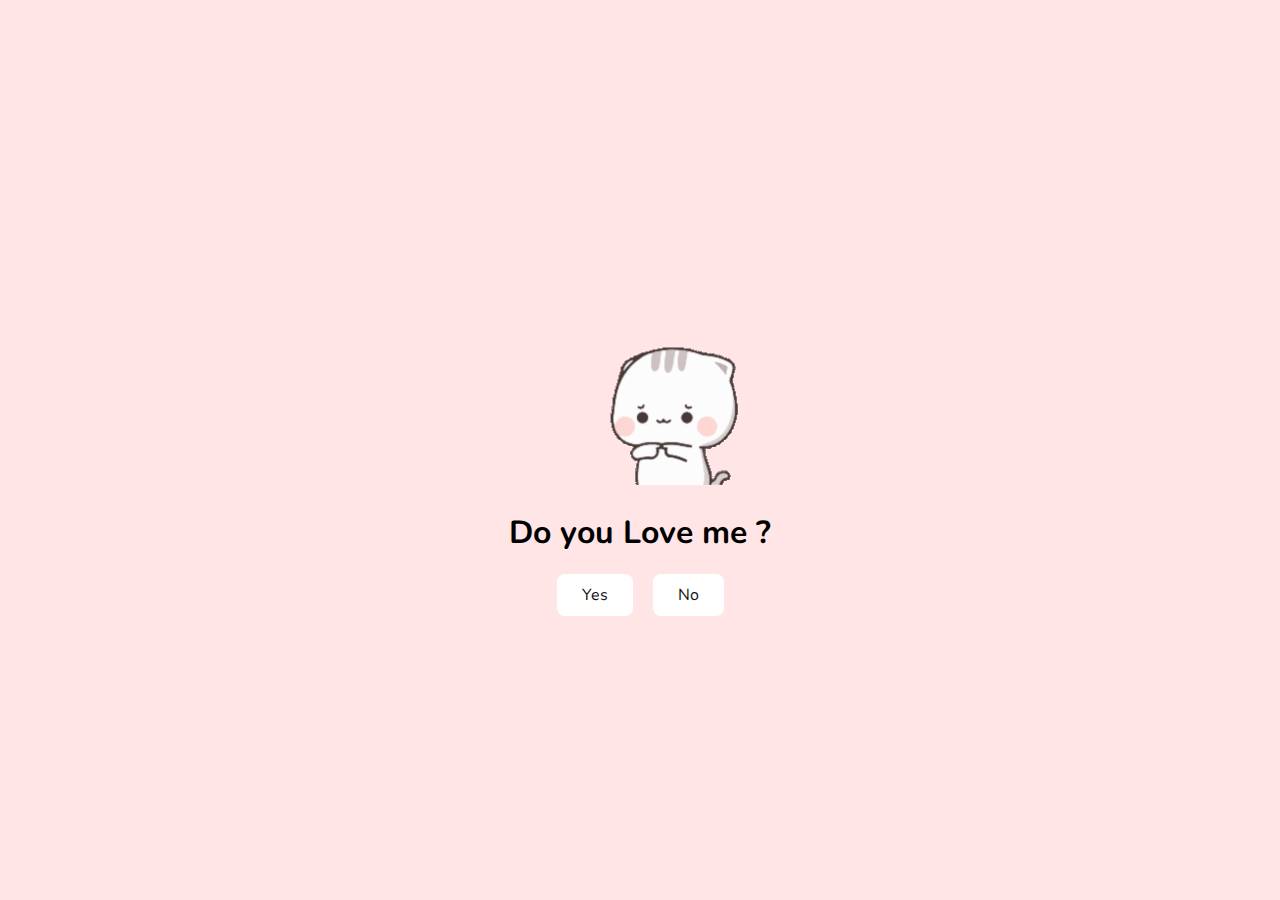
<file: index.html>
<!DOCTYPE html>
<html lang="en">
<head>
    <meta charset="UTF-8">
    <meta name="viewport" content="width=device-width, initial-scale=1.0">

    <title>Spacel One</title>
    <link rel="stylesheet" href="style.css">
    <link href="https://cdn.jsdelivr.net/npm/bootstrap@5.3.8/dist/css/bootstrap.min.css" >
<script src="https://cdn.jsdelivr.net/npm/bootstrap@5.3.8/dist/js/bootstrap.bundle.min.js" ></script>
<link rel="preconnect" href="https://fonts.googleapis.com">
<link rel="preconnect" href="https://fonts.gstatic.com" crossorigin>
<link href="https://fonts.googleapis.com/css2?family=Nunito:ital,wght@0,200..1000;1,200..1000&family=SN+Pro:ital,wght@0,200..900;1,200..900&display=swap">
</head>
<body>
    <div class="container ">
        <div class="tenor-git-embed"><img src="Images/boba.gif" ></img></div>
        <h1>Do you Love me ?</h1>
        

        <div class="btn">
            <a href="yes.html">Yes</a>
            <a href="no1.html">No</a>
        </div>
       </div>
    
</body>
</html>
</file>
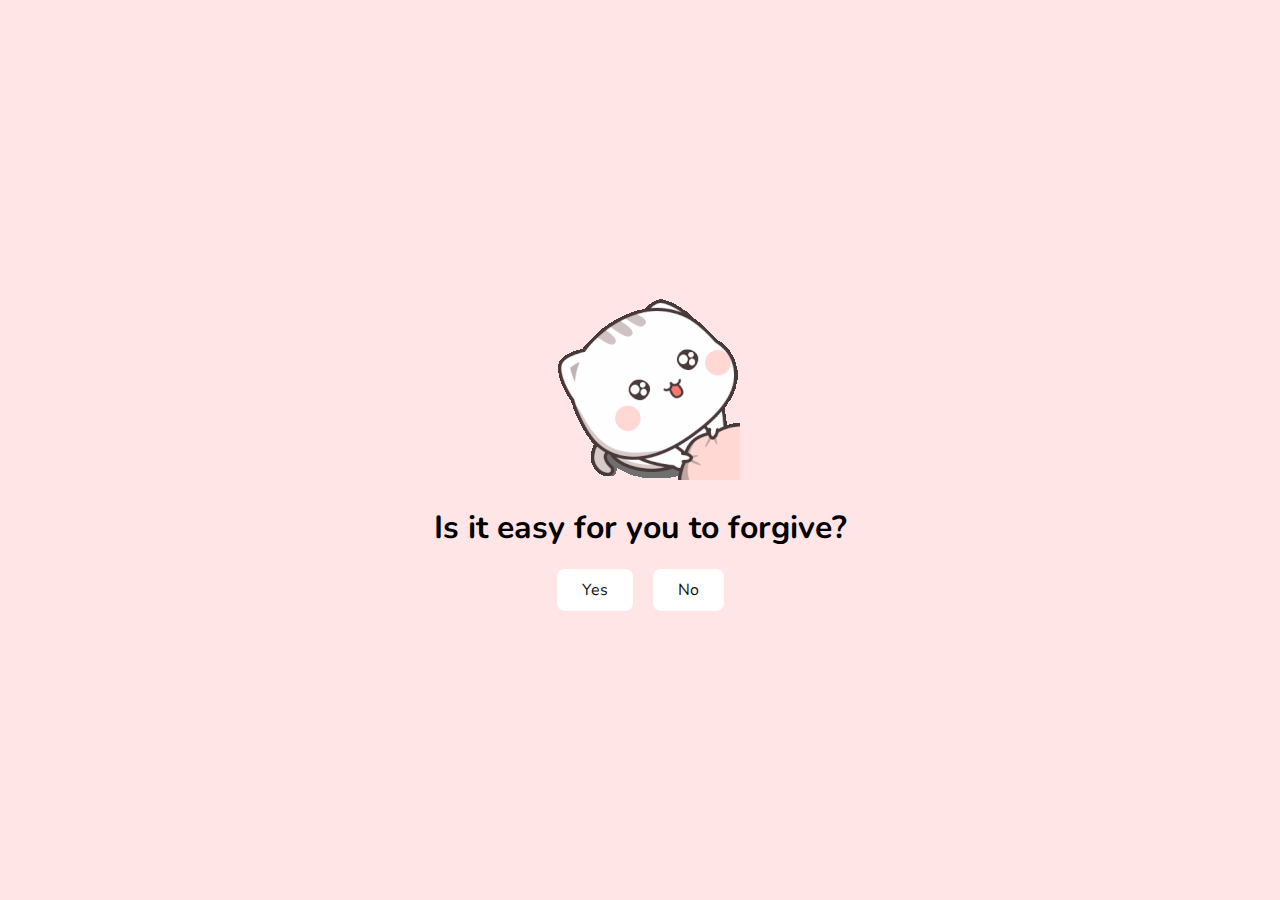
<file: no1.html>
<!DOCTYPE html>
<html lang="en">
<head>
    <meta charset="UTF-8">
    <meta name="viewport" content="width=device-width, initial-scale=1.0">
    <title>Document</title>
    <link rel="stylesheet" href="style.css">
    <link href="https://cdn.jsdelivr.net/npm/bootstrap@5.3.8/dist/css/bootstrap.min.css"  >
<script src="https://cdn.jsdelivr.net/npm/bootstrap@5.3.8/dist/js/bootstrap.bundle.min.js" ></script>
</head>
<body>
    <div class="container ">
    <div class="tenor-git-embed"><img src="Images/manja.gif" ></img></div>
        <h1> Is it easy for you to forgive?</h1>
       

        <div class="btn">
            <a href="yes.html">Yes</a>
            <a href="no2.html">No</a>
        </div>
       </div>
</body>
</html>
</file>
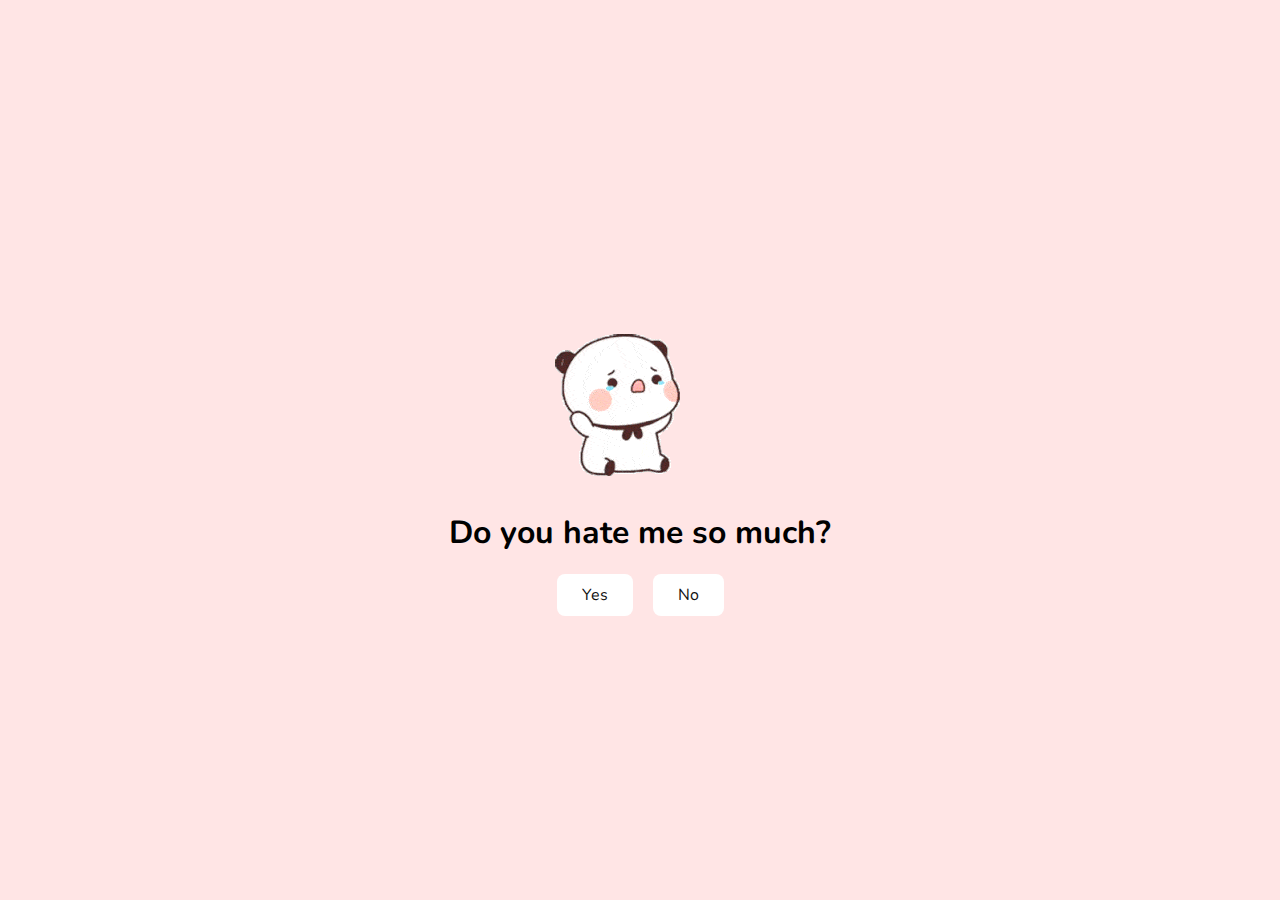
<file: no2.html>
<!DOCTYPE html>
<html lang="en">
<head>
    <meta charset="UTF-8">
    <meta name="viewport" content="width=device-width, initial-scale=1.0">
    <title>Document</title>
    <link rel="stylesheet" href="style.css">
    <link href="https://cdn.jsdelivr.net/npm/bootstrap@5.3.8/dist/css/bootstrap.min.css">
<script src="https://cdn.jsdelivr.net/npm/bootstrap@5.3.8/dist/js/bootstrap.bundle.min.js" ></script>
</head>
<body>
    <div class="container ">
    <div class="tenor-git-embed"><img src="Images/tkthao219-bubududu (1).gif" ></img></div>
        <h1>Do you hate me so much?</h1>
      

        <div class="btn">
            <a href="yes.html">Yes</a>
            <a href="no3.html">No</a>
        </div>
       </div>
</body>
</html>
</file>
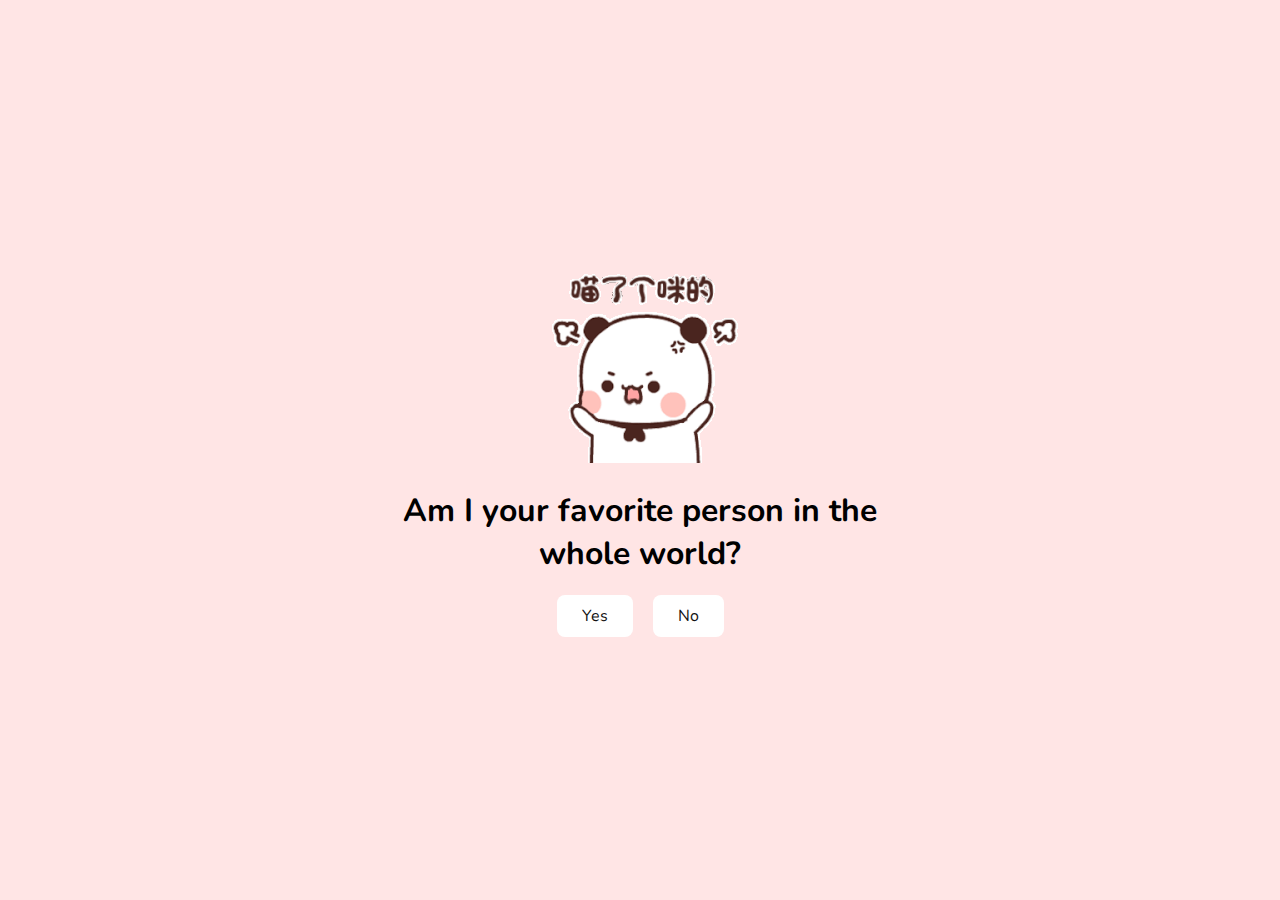
<file: no3.html>
<!DOCTYPE html>
<html lang="en">
<head>
    <meta charset="UTF-8">
    <meta name="viewport" content="width=device-width, initial-scale=1.0">
    <title>Document</title>
    <link rel="stylesheet" href="style.css">
    <link href="https://cdn.jsdelivr.net/npm/bootstrap@5.3.8/dist/css/bootstrap.min.css"  >
<script src="https://cdn.jsdelivr.net/npm/bootstrap@5.3.8/dist/js/bootstrap.bundle.min.js" ></script>
</head>
<body>
    <div class="container ">
    <div class="tenor-git-embed"><img src="Images/tkthao219-bubududu.gif" ></img></div>
        <h1>Am I your favorite person in the whole world?</h1>
       

        <div class="btn">
            <a href="yes.html">Yes</a>
            <a href="#" id="move-random">No</a>
        </div>
       </div>

       <script src="./script.js"></script>
</body>
</html>
</file>
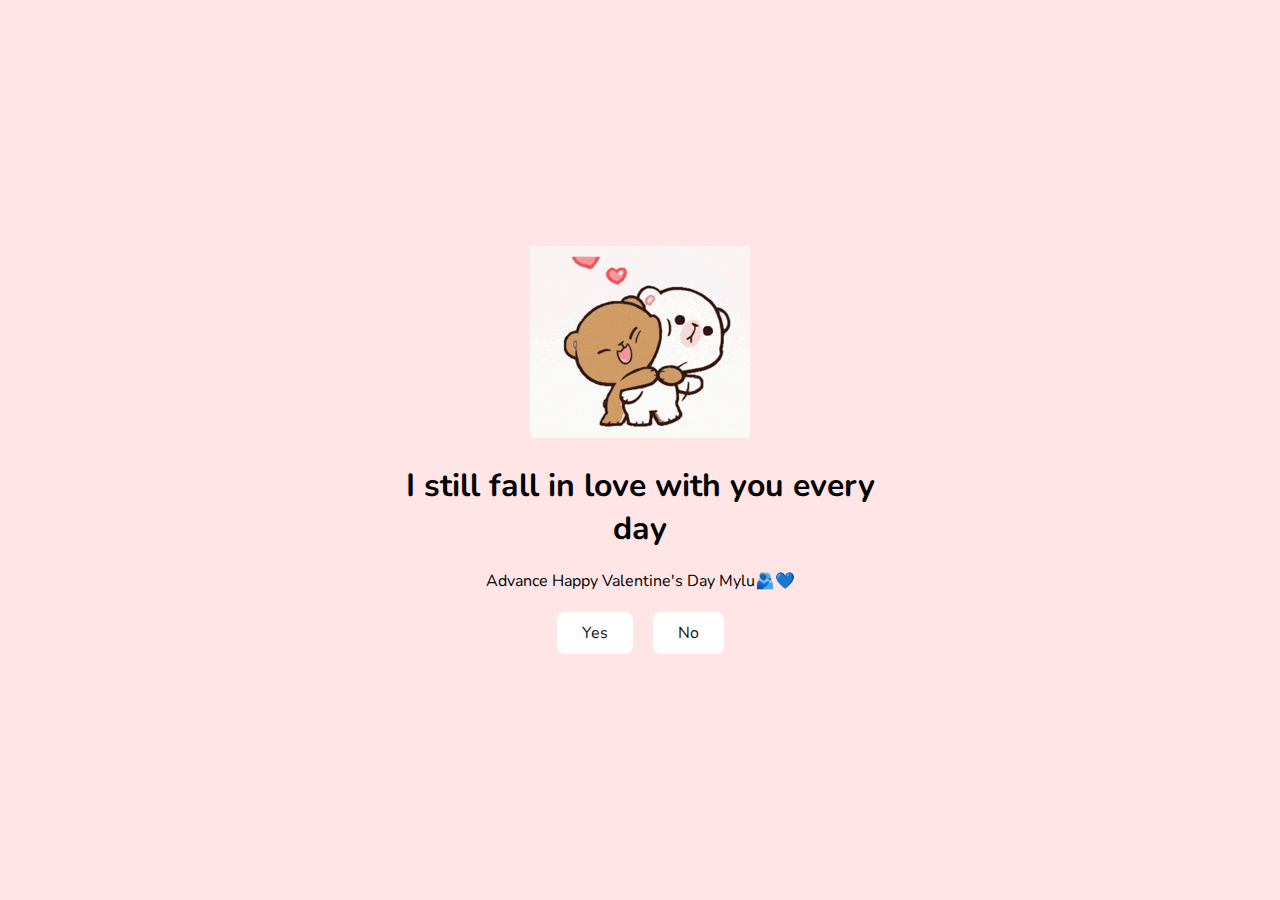
<file: yes.html>
<!DOCTYPE html>
<html lang="en">
<head>
    <meta charset="UTF-8">
    <meta name="viewport" content="width=device-width, initial-scale=1.0">
    <title>Document</title>
    <link href="https://cdn.jsdelivr.net/npm/bootstrap@5.3.8/dist/css/bootstrap.min.css"  >
<script src="https://cdn.jsdelivr.net/npm/bootstrap@5.3.8/dist/js/bootstrap.bundle.min.js" ></script>
<link href="style.css" rel="stylesheet">
</head>
<body>
   <div class="container ">
    <div class="tenor-git-embed"><img src="Images/facebook.gif" ></img></div>
        <h1>I still fall in love with you every day</h1>
        <p>Advance Happy Valentine's Day Mylu🫂💙 </p>

        <div class="btn">
            <a href="yes.html">Yes</a>
            <a href="no2.html">No</a>
        </div>
       </div>
</body>
</html>
</file>
<file: style.css>
@import url('https://fonts.googleapis.com/css2?family=Nunito:ital,wght@0,200..1000;1,200..1000&family=SN+Pro:ital,wght@0,200..900;1,200..900&display=swap');


*{
    margin: 0;
    padding: 0;
    box-sizing: border-box;
    font-family: "Nunito", sans-serif;
}
body{
    width: 100%;
    min-height: 100vh;
    display: flex;
    justify-content: center;
    align-items: center;
    background-color: #ffe5e5;
}
.container{
    display: flex;
    flex-direction: column;
    text-align: center;
    align-items: center;
    gap: 20px;
    max-width: 500px;
    margin: 20px;
}

 .container .tenor-git-embed{
    min-width: 200px;
    

}

.container .btn{
   display: flex;
   gap: 20px; 
}

.btn a{
    text-decoration: none;
    color: #111;
    background: #fff;
    padding: 10px 25px;
    border-radius: 8px;
    box-shadow:0.5rem  1rem 3rem hsel(0, 0%, 0%, 0.3);
}
</file>
